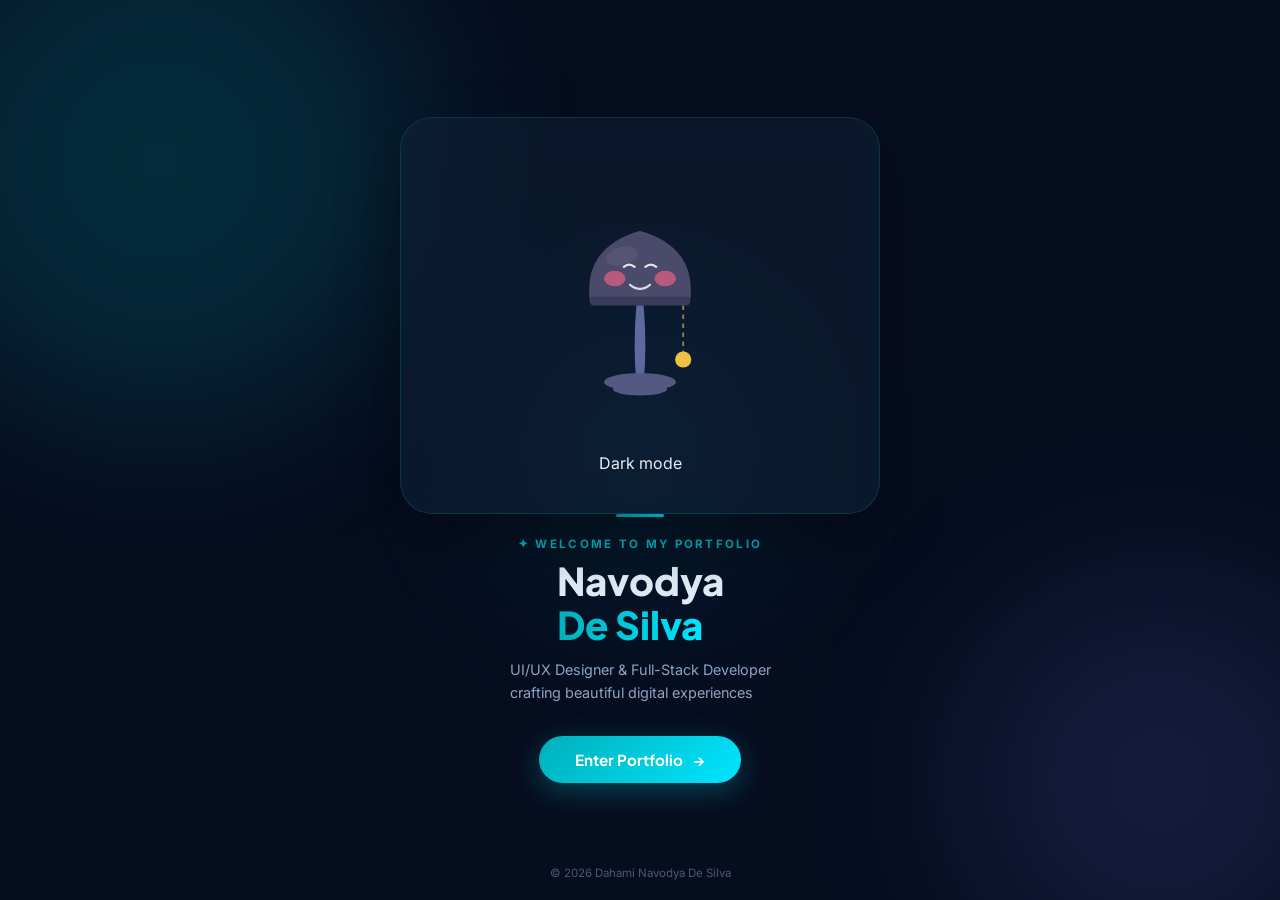
<file: index.html>
<!DOCTYPE html>
<html lang="en">
<head>
    <meta charset="UTF-8">
    <meta name="viewport" content="width=device-width, initial-scale=1.0">
    <title>Welcome — Navodya De Silva</title>
    <meta name="description" content="Welcome to the portfolio of Navodya De Silva — UI/UX Designer & Full-Stack Developer.">
    <link rel="icon" type="image/svg+xml" href="data:image/svg+xml,<svg xmlns='http://www.w3.org/2000/svg' viewBox='0 0 100 100'><text y='.9em' font-size='90'>🎨</text></svg>">
    <link href="https://fonts.googleapis.com/css2?family=Plus+Jakarta+Sans:wght@400;600;700;800&family=Inter:wght@400;500;600&display=swap" rel="stylesheet">

    <style>
        /* =============================================
           ROOT & THEME VARIABLES
        ============================================= */
        :root {
            --bg:          #060D1F;
            --bg2:         #0b1630;
            --text:        #E7EDF6;
            --text-soft:   #8FA3C2;
            --accent:      #00B0BA;
            --accent2:     #00E5FF;
            --glow:        rgba(0,176,186,0.3);
            --warm:        rgba(255,220,100,0.0);
            --card-bg:     rgba(15,32,54,0.6);
            --card-border: rgba(0,176,186,0.2);
        }

        html.lamp-on {
            --bg:          #f0f4ff;
            --bg2:         #e4eaff;
            --text:        #14213d;
            --text-soft:   #4a5580;
            --accent:      #007a82;
            --accent2:     #00B0BA;
            --glow:        rgba(0,122,130,0.25);
            --card-bg:     rgba(255,255,255,0.75);
            --card-border: rgba(0,122,130,0.2);
        }

        *, *::before, *::after { box-sizing: border-box; margin: 0; padding: 0; }

        html { height: 100%; }

        body {
            min-height: 100vh;
            background: var(--bg);
            color: var(--text);
            font-family: 'Inter', sans-serif;
            display: flex;
            flex-direction: column;
            align-items: center;
            justify-content: center;
            position: relative;
            overflow: hidden;
            transition: background 0.8s ease, color 0.5s ease;
        }

        /* =============================================
           ANIMATED BACKGROUND BLOBS
        ============================================= */
        .bg-blob {
            position: fixed;
            border-radius: 50%;
            filter: blur(90px);
            opacity: 0.18;
            pointer-events: none;
            transition: background 0.8s ease, opacity 0.8s ease;
            animation: blobDrift 20s infinite alternate ease-in-out;
        }
        .blob-a {
            width: 520px; height: 520px;
            background: #00B0BA;
            top: -100px; left: -100px;
            animation-delay: 0s;
        }
        .blob-b {
            width: 400px; height: 400px;
            background: #6060c0;
            bottom: -80px; right: -80px;
            animation-delay: -8s;
        }
        .blob-c {
            width: 300px; height: 300px;
            background: #00E5FF;
            top: 50%; left: 50%;
            transform: translate(-50%,-50%);
            opacity: 0.08;
            animation-delay: -4s;
        }
        html.lamp-on .blob-a { background: #ffd060; opacity: 0.25; }
        html.lamp-on .blob-b { background: #ff9050; opacity: 0.18; }
        html.lamp-on .blob-c { background: #ffe080; opacity: 0.12; }

        @keyframes blobDrift {
            0%   { transform: translate(0, 0) scale(1); }
            100% { transform: translate(40px, 30px) scale(1.08); }
        }

        /* =============================================
           WARM GLOW OVERLAY (when lamp ON)
        ============================================= */
        .warm-glow {
            position: fixed;
            inset: 0;
            pointer-events: none;
            background: radial-gradient(ellipse at 50% 30%, rgba(255,220,100,0) 0%, transparent 70%);
            transition: background 0.8s ease;
            z-index: 0;
        }
        html.lamp-on .warm-glow {
            background: radial-gradient(ellipse at 50% 30%, rgba(255,220,100,0.18) 0%, transparent 65%);
        }

        /* =============================================
           MAIN CARD / SCENE
        ============================================= */
        .welcome-card {
            position: relative;
            z-index: 2;
            display: flex;
            flex-direction: column;
            align-items: center;
            gap: 0;
            padding: 48px 40px 40px;
            max-width: 480px;
            width: 92%;
            background: var(--card-bg);
            border: 1px solid var(--card-border);
            border-radius: 32px;
            backdrop-filter: blur(20px);
            box-shadow: 0 24px 60px rgba(0,0,0,0.35);
            transition: background 0.6s ease, border-color 0.6s ease, box-shadow 0.6s ease;
            text-align: center;
        }
        html.lamp-on .welcome-card {
            box-shadow: 0 24px 60px rgba(255,200,60,0.12), 0 0 0 1px rgba(0,122,130,0.15);
        }

        /* =============================================
           LAMP SVG
        ============================================= */
        .lamp-wrap {
            position: relative;
            cursor: pointer;
            margin-bottom: 8px;
            -webkit-tap-highlight-color: transparent;
        }

        .lamp-svg {
            width: 180px;
            height: auto;
            transition: filter 0.7s ease;
            display: block;
        }

        html.lamp-on .lamp-svg {
            filter: drop-shadow(0 0 28px rgba(255,215,60,0.7))
                    drop-shadow(0 0 55px rgba(255,190,30,0.3));
        }

        /* Lamp parts */
        .l-shade    { fill: #4a4a6a; transition: fill 0.6s; }
        .l-rim      { fill: #3a3a5a; transition: fill 0.6s; }
        .l-glow-in  { fill: rgba(255,228,100,0);   transition: fill 0.7s; }
        .l-stem     { fill: #6068a0; transition: fill 0.6s; }
        .l-base     { fill: #555880; transition: fill 0.6s; }
        .l-cheek    { fill: #e06080; opacity: 0.75; }
        .l-shine    { fill: rgba(255,255,255,0.06); }
        .l-smile    { fill: none; stroke: rgba(255,255,255,0.8); stroke-width: 2.5; stroke-linecap: round; }
        .l-chain    { stroke: #9a8050; }
        .l-bead     { fill: #f0c040; transition: filter 0.5s; }

        html.lamp-on .l-shade    { fill: #5a5a8c; }
        html.lamp-on .l-rim      { fill: #4848a0; }
        html.lamp-on .l-glow-in  { fill: rgba(255,228,100,0.28); }
        html.lamp-on .l-stem     { fill: #7070b8; }
        html.lamp-on .l-base     { fill: #6868a0; }
        html.lamp-on .l-bead     { filter: drop-shadow(0 0 6px #f0c040); }

        /* Eyes */
        .l-eyes-closed { transition: opacity 0.4s ease; }
        .l-eyes-open   { opacity: 0; transition: opacity 0.4s ease; }
        html.lamp-on .l-eyes-closed { opacity: 0; }
        html.lamp-on .l-eyes-open   { opacity: 1; }

        /* Chain pull animation on click */
        .lamp-wrap.pulling .chain-group {
            animation: chainPull 0.35s ease;
        }
        @keyframes chainPull {
            0%   { transform: translateY(0); }
            40%  { transform: translateY(12px); }
            100% { transform: translateY(0); }
        }

        /* Floor glow fan below shade */
        .floor-rays {
            position: absolute;
            bottom: 100px;
            left: 50%;
            transform: translateX(-50%);
            width: 260px;
            height: 140px;
            pointer-events: none;
            opacity: 0;
            transition: opacity 0.7s ease;
            z-index: -1;
        }
        html.lamp-on .floor-rays { opacity: 1; }

        .floor-rays::after {
            content: '';
            position: absolute;
            bottom: 0;
            left: 50%;
            transform: translateX(-50%);
            width: 200px;
            height: 80px;
            border-radius: 50%;
            background: radial-gradient(ellipse at center top, rgba(255,220,80,0.28) 0%, transparent 70%);
        }

        /* =============================================
           HINT TEXT UNDER LAMP
        ============================================= */
        .lamp-hint {
            font-size: 0.75rem;
            color: var(--text-soft);
            margin-bottom: 24px;
            display: flex;
            align-items: center;
            gap: 6px;
            opacity: 0.7;
            transition: color 0.5s;
        }

        /* Status badge */
        .lamp-status {
            display: inline-flex;
            align-items: center;
            gap: 8px;
            font-size: 0.8rem;
            font-weight: 600;
            letter-spacing: 0.06em;
            text-transform: uppercase;
            color: var(--text-soft);
            margin-bottom: 28px;
            transition: color 0.5s;
        }
        .status-dot {
            width: 8px; height: 8px;
            border-radius: 50%;
            background: #444;
            transition: background 0.5s, box-shadow 0.5s;
        }
        html.lamp-on .lamp-status { color: #c08800; }
        html.lamp-on .status-dot  {
            background: #f0c040;
            box-shadow: 0 0 10px #f0c040;
            animation: dotPulse 1.8s ease-in-out infinite;
        }
        @keyframes dotPulse {
            0%,100% { box-shadow: 0 0 5px #f0c040; }
            50%      { box-shadow: 0 0 16px #f0c040; }
        }

        /* =============================================
           WELCOME TEXT
        ============================================= */
        .welcome-label {
            font-size: 0.72rem;
            font-weight: 700;
            letter-spacing: 0.2em;
            text-transform: uppercase;
            color: var(--accent);
            margin-bottom: 8px;
        }

        .welcome-name {
            font-family: 'Plus Jakarta Sans', sans-serif;
            font-size: clamp(1.7rem, 5vw, 2.4rem);
            font-weight: 800;
            color: var(--text);
            line-height: 1.15;
            margin-bottom: 10px;
            transition: color 0.5s;
        }

        .welcome-name .accent {
            background: linear-gradient(90deg, var(--accent), var(--accent2));
            -webkit-background-clip: text;
            -webkit-text-fill-color: transparent;
            background-clip: text;
        }

        .welcome-subtitle {
            font-size: 0.9rem;
            color: var(--text-soft);
            line-height: 1.6;
            margin-bottom: 32px;
            transition: color 0.5s;
        }

        /* =============================================
           ENTER BUTTON
        ============================================= */
        .enter-btn {
            display: inline-flex;
            align-items: center;
            gap: 10px;
            padding: 14px 36px;
            border-radius: 50px;
            font-family: 'Plus Jakarta Sans', sans-serif;
            font-size: 0.95rem;
            font-weight: 700;
            text-decoration: none;
            color: #fff;
            background: linear-gradient(135deg, var(--accent) 0%, var(--accent2) 100%);
            border: none;
            cursor: pointer;
            transition: transform 0.2s ease, box-shadow 0.3s ease, background 0.6s ease;
            box-shadow: 0 8px 28px rgba(0,176,186,0.35);
            position: relative;
            overflow: hidden;
        }
        .enter-btn::before {
            content: '';
            position: absolute;
            inset: 0;
            background: rgba(255,255,255,0);
            transition: background 0.2s;
        }
        .enter-btn:hover {
            transform: translateY(-3px) scale(1.02);
            box-shadow: 0 14px 36px rgba(0,176,186,0.45);
        }
        .enter-btn:hover::before { background: rgba(255,255,255,0.08); }
        .enter-btn:active { transform: scale(0.98); }

        .enter-arrow {
            display: inline-block;
            transition: transform 0.2s ease;
        }
        .enter-btn:hover .enter-arrow { transform: translateX(5px); }

        html.lamp-on .enter-btn {
            box-shadow: 0 8px 28px rgba(0,122,130,0.35);
        }

        /* =============================================
           FOOTER NOTE
        ============================================= */
        .welcome-footer {
            position: fixed;
            bottom: 20px;
            font-size: 0.72rem;
            color: var(--text-soft);
            opacity: 0.5;
            z-index: 3;
            text-align: center;
            transition: color 0.5s;
        }

        /* =============================================
           RESPONSIVE
        ============================================= */
        @media (max-width: 500px) {
            .welcome-card { padding: 36px 24px 32px; }
            .lamp-svg { width: 140px; }
        }
    </style>
</head>
<body>

    <!-- Background blobs -->
    <div class="bg-blob blob-a"></div>
    <div class="bg-blob blob-b"></div>
    <div class="bg-blob blob-c"></div>
    <div class="warm-glow"></div>

    <!-- ─────────────────── MAIN CARD ─────────────────── -->
    <div class="welcome-card">

        <!-- LAMP -->
        <div class="lamp-wrap" id="lampWrap" title="Click the lamp to switch theme">

            <svg class="lamp-svg" viewBox="0 0 200 310" xmlns="http://www.w3.org/2000/svg">

                <!-- Inner glow cone -->
                <ellipse class="l-glow-in" cx="100" cy="148" rx="62" ry="12"/>

                <!-- Shade dome -->
                <path class="l-shade" d="M44,148 Q38,90 100,72 Q162,90 156,148 Z"/>

                <!-- Shade rim -->
                <rect class="l-rim" x="44" y="145" width="112" height="10" rx="5"/>

                <!-- Shine on dome -->
                <ellipse class="l-shine" cx="80" cy="100" rx="18" ry="10" transform="rotate(-15,80,100)"/>

                <!-- Cheeks -->
                <ellipse class="l-cheek" cx="72" cy="125" rx="12" ry="8.5"/>
                <ellipse class="l-cheek" cx="128" cy="125" rx="12" ry="8.5"/>

                <!-- Closed eyes (lamp OFF / dark mode) -->
                <g class="l-eyes-closed">
                    <path d="M82,112 Q88,107 94,112" fill="none" stroke="rgba(255,255,255,0.85)" stroke-width="2.5" stroke-linecap="round"/>
                    <path d="M106,112 Q112,107 118,112" fill="none" stroke="rgba(255,255,255,0.85)" stroke-width="2.5" stroke-linecap="round"/>
                </g>

                <!-- Open eyes (lamp ON / bright mode) -->
                <g class="l-eyes-open">
                    <circle cx="88" cy="111" r="5.5" fill="rgba(255,255,255,0.95)"/>
                    <circle cx="112" cy="111" r="5.5" fill="rgba(255,255,255,0.95)"/>
                    <circle cx="89.5" cy="110" r="2.2" fill="#201840"/>
                    <circle cx="113.5" cy="110" r="2.2" fill="#201840"/>
                    <circle cx="91"    cy="108" r="1"   fill="white"/>
                    <circle cx="115"   cy="108" r="1"   fill="white"/>
                </g>

                <!-- Smile -->
                <path class="l-smile" d="M89,132 Q100,141 111,132"/>

                <!-- Stem -->
                <path class="l-stem" d="M96,155 Q92,200 96,240 L104,240 Q108,200 104,155 Z"/>

                <!-- Base -->
                <ellipse class="l-base" cx="100" cy="240" rx="40" ry="10"/>
                <ellipse class="l-base" cx="100" cy="248" rx="30" ry="7"/>

                <!-- Pull chain (animated group) -->
                <g class="chain-group">
                    <line class="l-chain" x1="148" y1="155" x2="148" y2="210"
                          stroke-width="2" stroke-dasharray="5,5"/>
                    <circle class="l-bead" cx="148" cy="215" r="9"/>
                </g>
            </svg>
        </div>
            <span id="statusText">Dark mode</span>
        </div>

        <!-- Divider -->
        <div style="width:48px;height:3px;border-radius:2px;background:linear-gradient(90deg,var(--accent),var(--accent2));margin-bottom:20px;"></div>

        <!-- Welcome text -->
        <div class="welcome-label">✦ Welcome to my Portfolio</div>
        <h1 class="welcome-name">
            Navodya<br><span class="accent">De Silva</span>
        </h1>
        <p class="welcome-subtitle">
            UI/UX Designer &amp; Full-Stack Developer<br>
            crafting beautiful digital experiences
        </p>

        <!-- CTA -->
        <a href="portfolio.html" class="enter-btn">
            Enter Portfolio <span class="enter-arrow">→</span>
        </a>

    </div>

    <!-- Footer -->
    <div class="welcome-footer">
        &copy; 2026 Dahami Navodya De Silva
    </div>

    <script>
        const html     = document.documentElement;
        const lampWrap = document.getElementById('lampWrap');
        const statusTxt = document.getElementById('statusText');

        let lampOn = false;

        // Load saved theme on page start (so refresh keeps state)
        const savedTheme = localStorage.getItem('navodya_theme') || 'dark';
        if (savedTheme === 'light') {
            lampOn = true;
            html.classList.add('lamp-on');
            if (statusTxt) statusTxt.textContent = 'Bright mode';
        }

        function toggleLamp() {
            lampOn = !lampOn;
            html.classList.toggle('lamp-on', lampOn);
            statusTxt.textContent = lampOn ? 'Bright mode' : 'Dark mode';

            // Save to localStorage so portfolio.html reads same theme
            localStorage.setItem('navodya_theme', lampOn ? 'light' : 'dark');

            // Chain pull animation
            lampWrap.classList.remove('pulling');
            void lampWrap.offsetWidth; // reflow
            lampWrap.classList.add('pulling');
        }

        lampWrap.addEventListener('click', toggleLamp);
        lampWrap.addEventListener('animationend', () => lampWrap.classList.remove('pulling'));

        // Keyboard support: press L to toggle
        document.addEventListener('keydown', e => {
            if (e.key === 'l' || e.key === 'L') toggleLamp();
        });
    </script>
</body>
</html>
</file>
